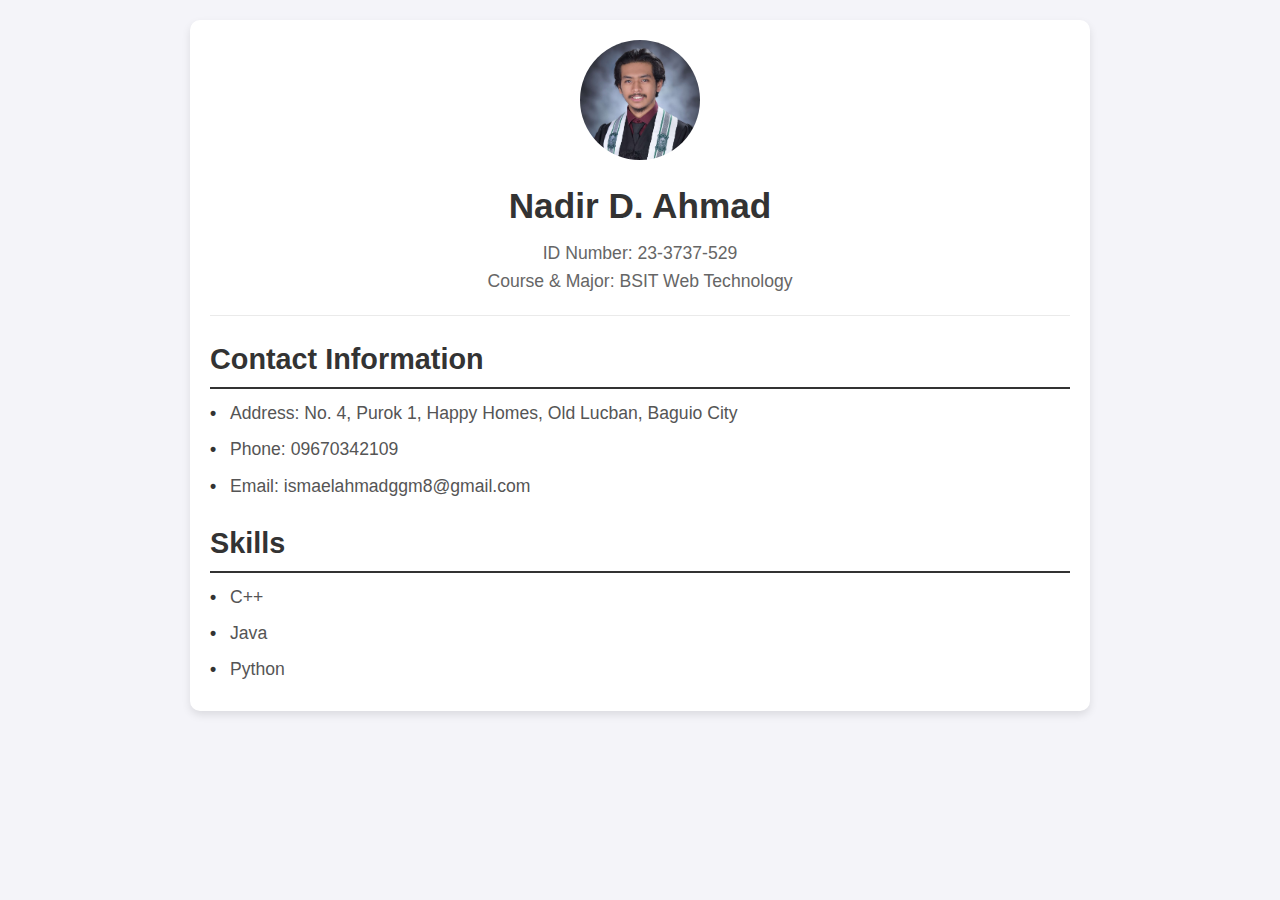
<file: index.html>
<!DOCTYPE html>
<html lang="en">
<head>
    <meta charset="UTF-8">
    <meta name="viewport" content="width=device-width, initial-scale=1.0">
    <title>Resume</title>
    <link rel="stylesheet" href="style.css">
</head>
<body>
    <div class="container">
        <header>
            <img src="image.jpg" class="profile-pic" alt="Profile Picture">
            <h1>Nadir D. Ahmad</h1>
            <p>ID Number: 23-3737-529</p>
            <p>Course & Major: BSIT Web Technology</p>
        </header>
        <section>
            <h2>Contact Information</h2>
            <ul>
                <li>Address: No. 4, Purok 1, Happy Homes, Old Lucban, Baguio City</li>
                <li>Phone: 09670342109</li>
                <li>Email: ismaelahmadggm8@gmail.com</li>
            </ul>
        </section>
        <section>
            <h2>Skills</h2>
            <ul>
                <li>C++</li>
                <li>Java</li>
                <li>Python</li>
            </ul>
        </section>
    </div>
</body>
</html>
</file>
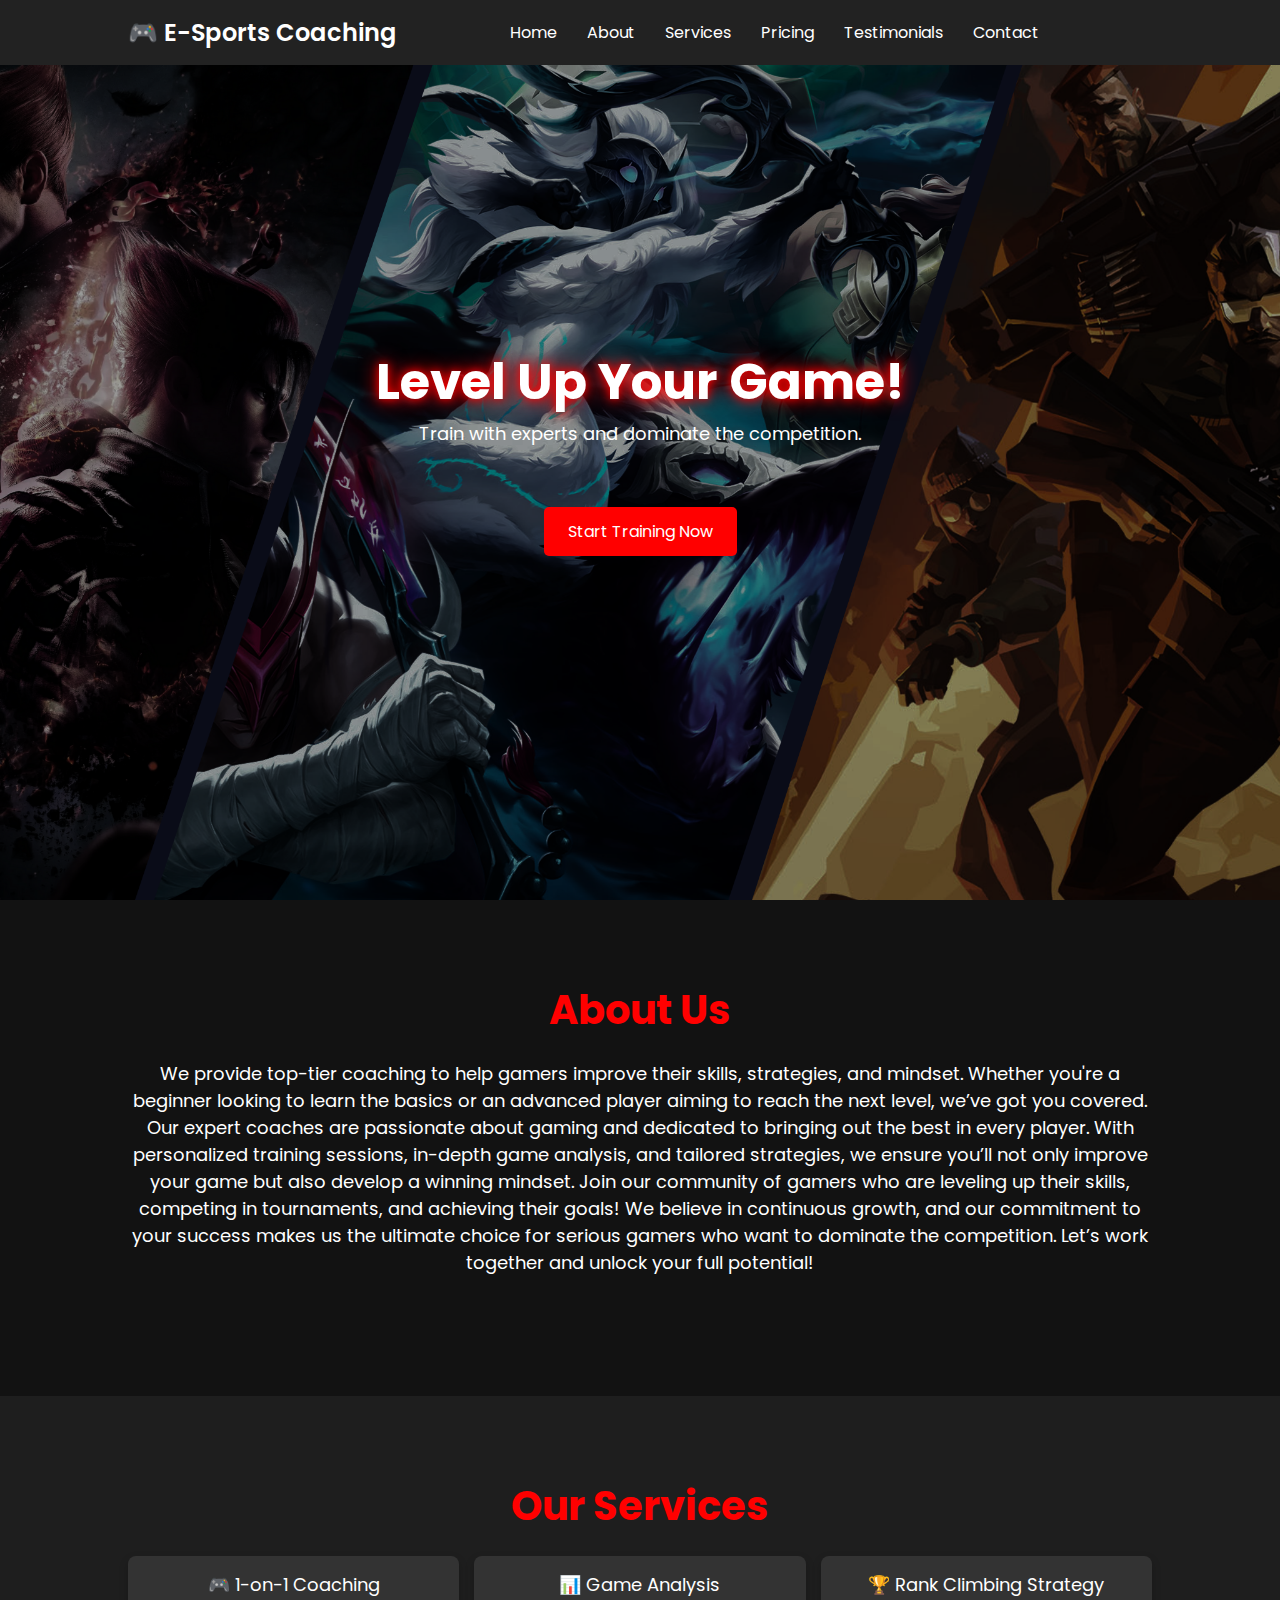
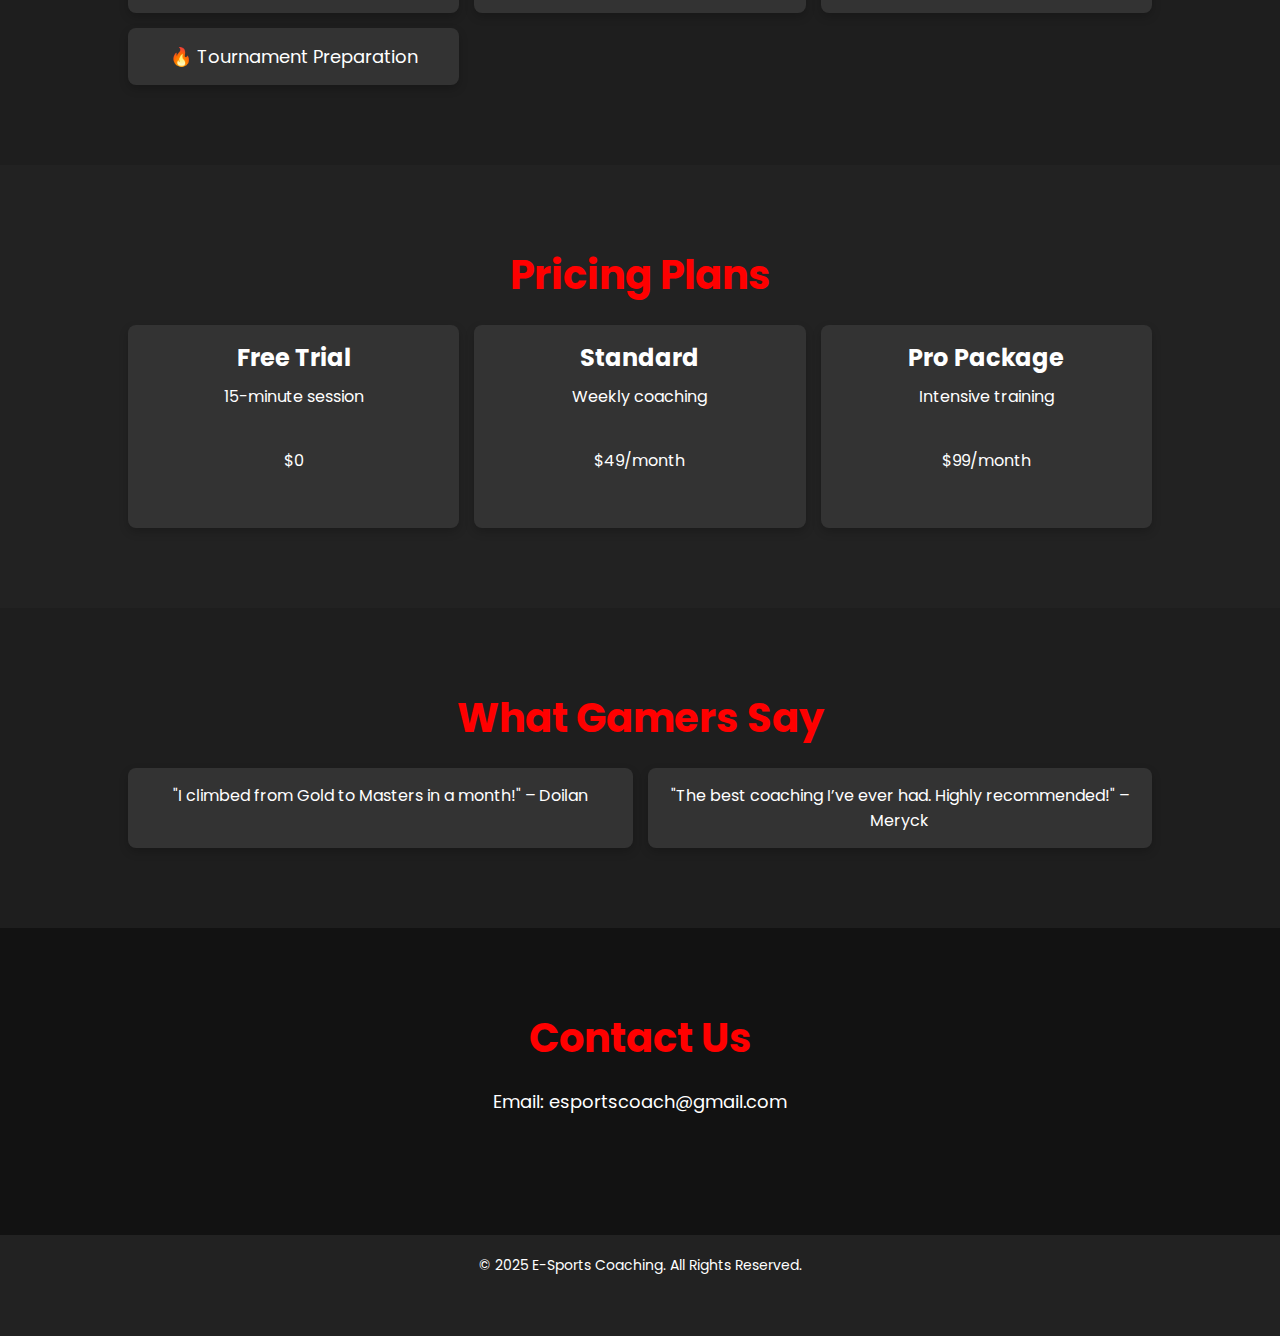
<file: BusinessLandingPage/index.html>
<!DOCTYPE html>
<html lang="en">
<head>
<meta charset="UTF-8">
<meta name="viewport" content="width=device-width, initial-scale=1.0">
<title>E-Sports Coaching | Level Up Your Game</title>
<link rel="stylesheet" href="mystyle.css">
<link rel="stylesheet" href="https://fonts.googleapis.com/css2?family=Poppins:wght@300;400;600&display=swap">
<script defer src="code.js"></script>
</head>
<body>
    <header>
        <div class="logo">🎮 E-Sports Coaching</div>
        <nav>
          <ul id="nav-list">
            <li><a href="#home">Home</a></li>
            <li><a href="#about">About</a></li>
            <li><a href="#services">Services</a></li>
            <li><a href="#pricing">Pricing</a></li>
            <li><a href="#testimonials">Testimonials</a></li>
            <li><a href="#contact">Contact</a></li>
          </ul>
        </nav>
        <div class="menu-toggle" id="mobile-menu">
          <span class="bar"></span>
          <span class="bar"></span>
          <span class="bar"></span>
        </div>
      </header>
<section class="hero" id="home">
<div class="hero-content">
<h1>Level Up Your Game!</h1>
<p>Train with experts and dominate the competition.</p>
<a href="#contact" class="cta">Start Training Now</a>
</div>
</section>
<section class="container" id="about">
<h2>About Us</h2>
<p>We provide top-tier coaching to help gamers improve their skills, strategies, and mindset. Whether you're a beginner looking to learn the basics or an advanced player aiming to reach the next level, we’ve got you covered. Our expert coaches are passionate about gaming and dedicated to bringing out the best in every player.
With personalized training sessions, in-depth game analysis, and tailored strategies, we ensure you’ll not only improve your game but also develop a winning mindset. Join our community of gamers who are leveling up their skills, competing in tournaments, and achieving their goals! We believe in continuous growth, and our commitment to your success makes us the ultimate choice for serious gamers who want to dominate the competition. Let’s work together and unlock your full potential!</p>
</section>
<section class="container" id="services">
<h2>Our Services</h2>
<div class="grid">
<div class="box">🎮 1-on-1 Coaching</div>
<div class="box">📊 Game Analysis</div>
<div class="box">🏆 Rank Climbing Strategy</div>
<div class="box">🔥 Tournament Preparation</div>
</div>
</section>
<section class="container" id="pricing">
<h2>Pricing Plans</h2>
<div class="grid">
<div class="price-box">
<h3>Free Trial</h3>
<p>15-minute session</p>
<p>$0</p>
</div>
<div class="price-box">
<h3>Standard</h3>
<p>Weekly coaching</p>
<p>$49/month</p>
</div>
<div class="price-box">
<h3>Pro Package</h3>
<p>Intensive training</p>
<p>$99/month</p>
</div>
</div>
</section>
<section class="container" id="testimonials">
<h2>What Gamers Say</h2>
<div class="grid">
<div class="testimonial">"I climbed from Gold to Masters in a month!" – Doilan</div>
<div class="testimonial">"The best coaching I’ve ever had. Highly recommended!" – Meryck</div>
</div>
</section>
<section class="container" id="contact">
<h2>Contact Us</h2>
<p>Email: esportscoach@gmail.com</p>
</section>
<footer>
<p>&copy; 2025 E-Sports Coaching. All Rights Reserved.</p>
</footer>
</body>
</html>
</file>
<file: freeCodeCamp/index.html>
<!DOCTYPE html>
<html lang="en">
<head>
    <meta charset="UTF-8">
    <meta name="viewport" content="width=device-width, initial-scale=1.0">
    <title>Document</title>
</head>
<body>
    <input id="number">
    <button id="convert-btn">Convert</button>
    <div id="output"></div>
    <script src="./script.js"></script>
</body>
</html>
</file>
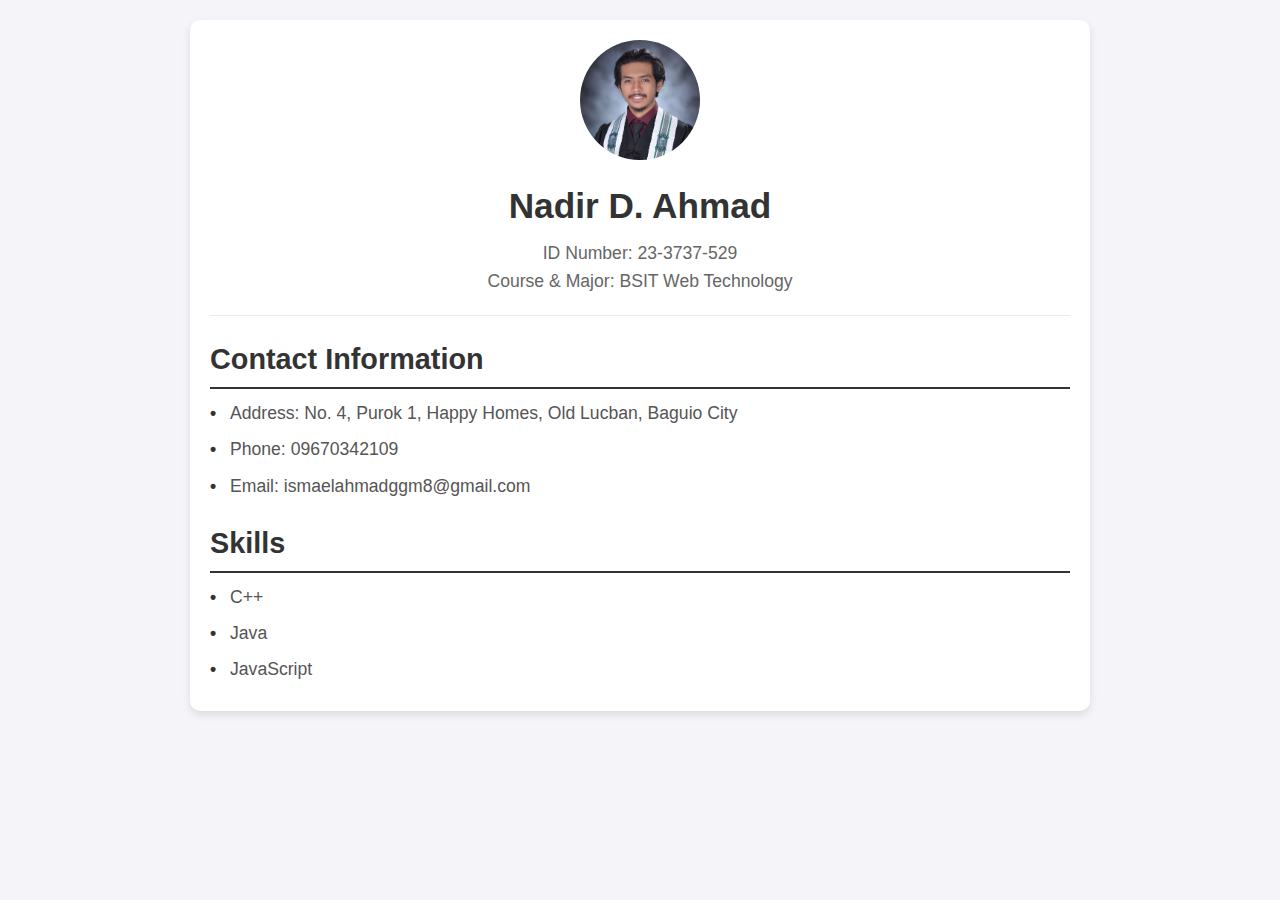
<file: Resume/index.html>
<!DOCTYPE html>
<html lang="en">
<head>
    <meta charset="UTF-8">
    <meta name="viewport" content="width=device-width, initial-scale=1.0">
    <title>Resume</title>
    <link rel="stylesheet" href="style.css">
</head>
<body>
    <div class="container">
        <header>
            <img src="image.jpg" class="profile-pic" alt="Profile Picture">
            <h1>Nadir D. Ahmad</h1>
            <p>ID Number: 23-3737-529</p>
            <p>Course & Major: BSIT Web Technology</p>
        </header>
        <section>
            <h2>Contact Information</h2>
            <ul>
                <li>Address: No. 4, Purok 1, Happy Homes, Old Lucban, Baguio City</li>
                <li>Phone: 09670342109</li>
                <li>Email: ismaelahmadggm8@gmail.com</li>
            </ul>
        </section>
        <section>
            <h2>Skills</h2>
            <ul>
                <li>C++</li>
                <li>Java</li>
                <li>JavaScript</li>
            </ul>
        </section>
    </div>
</body>
</html>
</file>
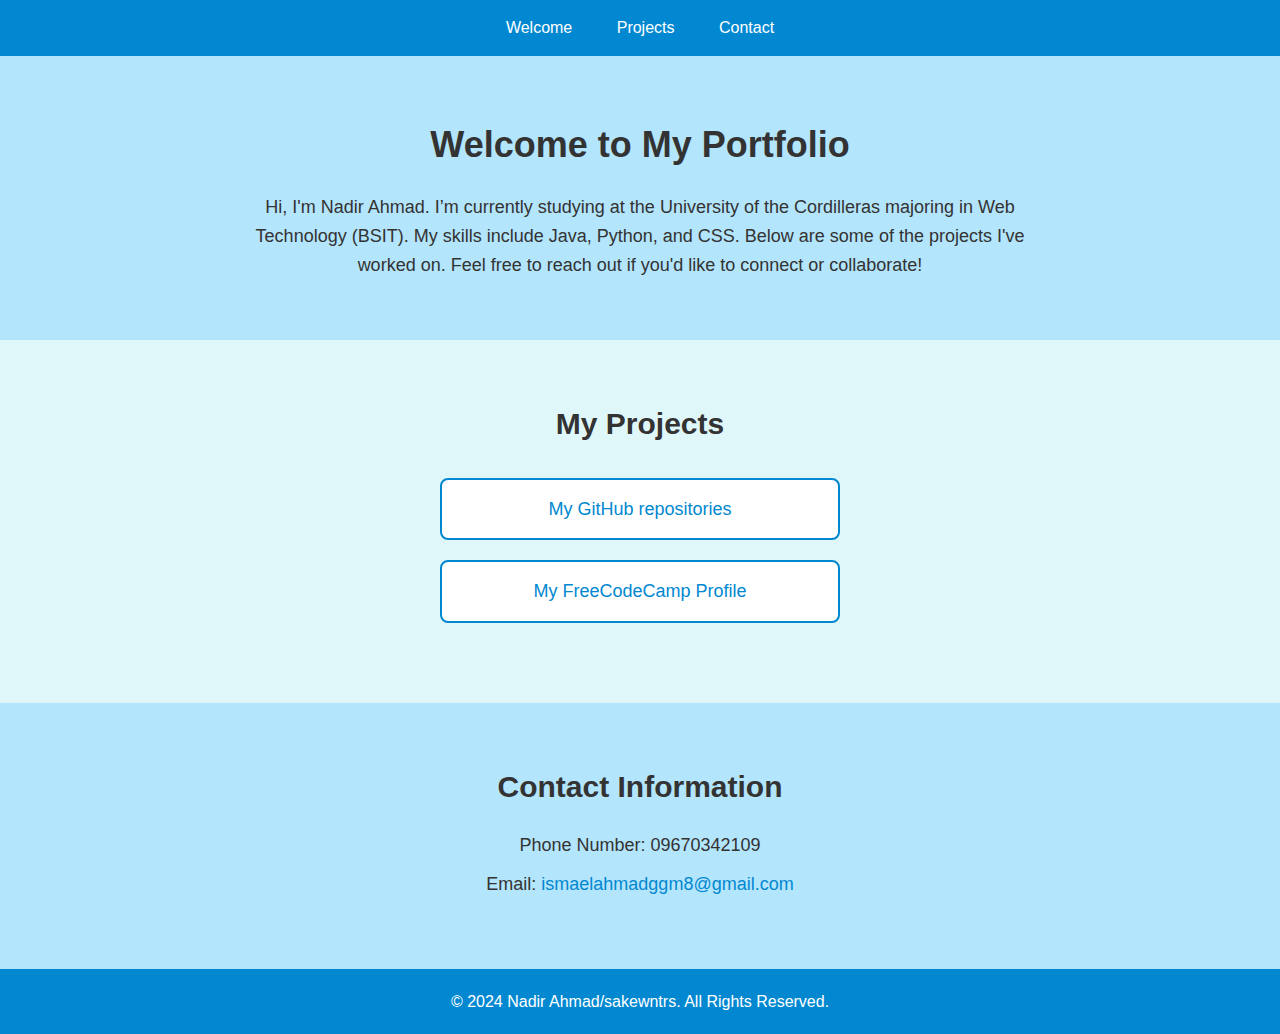
<file: freeCodeCamp/portfolio/index.html>
<!DOCTYPE html>
<html lang="en">
<head>
  <meta charset="UTF-8">
  <meta name="viewport" content="width=device-width, initial-scale=1.0">
  <title>Nadir Ahmad Portfolio</title>
  <link rel="stylesheet" href="style.css">
</head>
<body>

  <ul id="navbar">
    <li><a href="#welcome-section">Welcome</a></li>
    <li><a href="#projects">Projects</a></li>
    <li><a href="#contact">Contact</a></li>
  </ul>

  <div id="welcome-section">
    <h1>Welcome to My Portfolio</h1>
    <p>Hi, I'm Nadir Ahmad. I’m currently studying at the University of the Cordilleras majoring in Web Technology (BSIT). My skills include Java, Python, and CSS. Below are some of the projects I've worked on. Feel free to reach out if you'd like to connect or collaborate!</p>
  </div>


  <div id="projects">
    <h2>My Projects</h2>

    <div class="project-tile">
      <a href="https://github.com/sakewntrs?tab=repositories" target="_blank">My GitHub repositories</a>
    </div>
 
    <div class="project-tile">
      <a id="profile-link" href="https://www.freecodecamp.org/sakewntrs" target="_blank">My FreeCodeCamp Profile</a>
    </div>
  </div>

  <div id="contact">
    <h2>Contact Information</h2>
    <p>Phone Number: 09670342109</p>
    <p>Email: <a href="mailto:ismaelahmadggm8@gmail.com">ismaelahmadggm8@gmail.com</a></p>
  </div>

  <footer>
    <p>© 2024 Nadir Ahmad/sakewntrs. All Rights Reserved.</p>
  </footer>

</body>
</html>
</file>
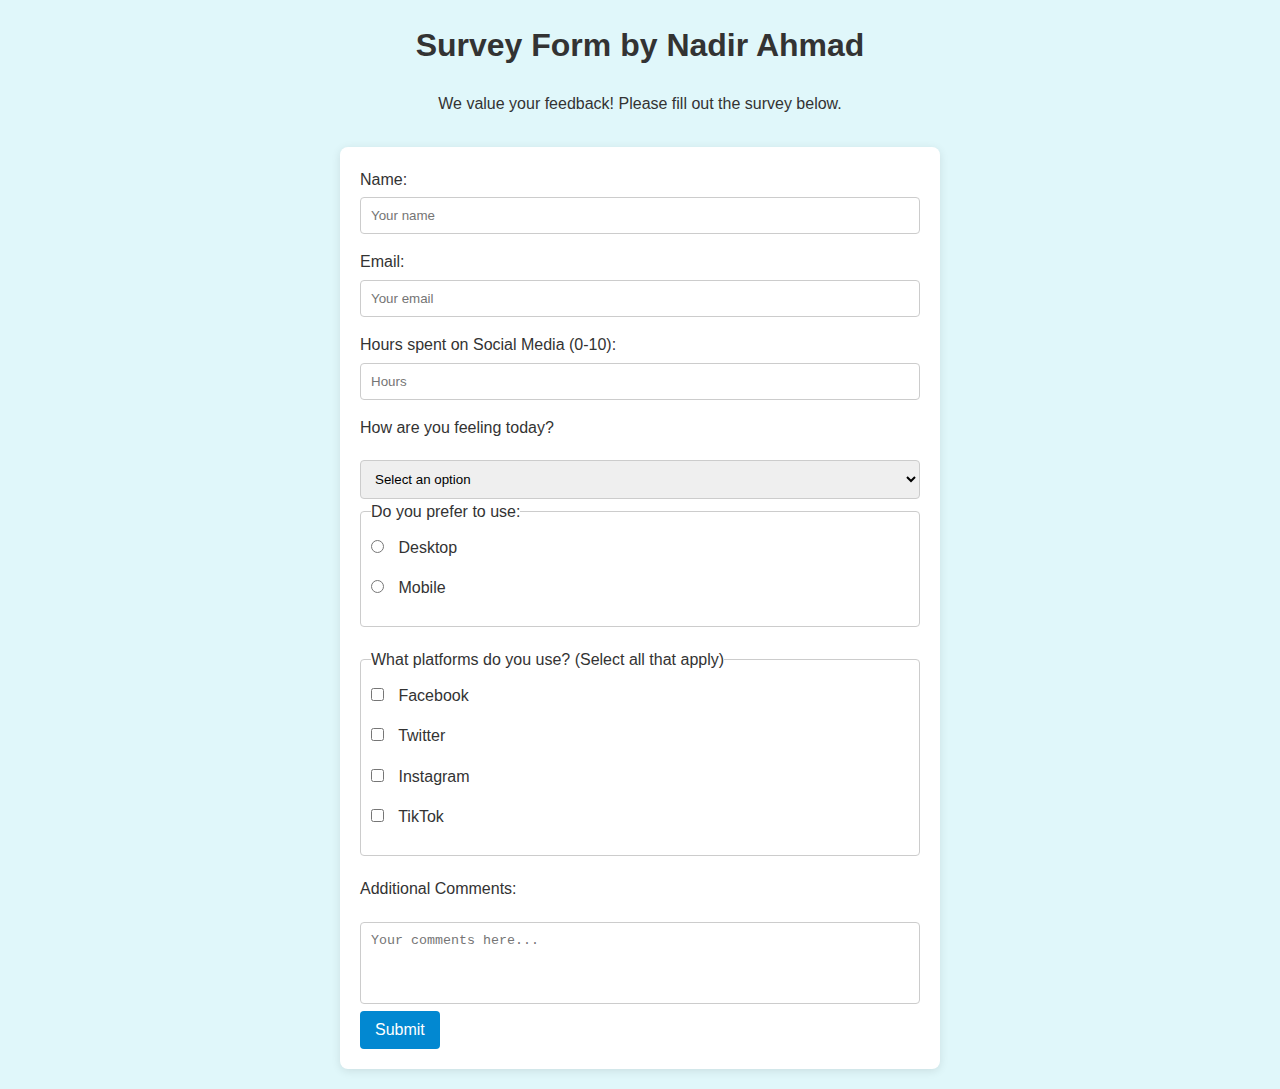
<file: freeCodeCamp/survey/index.html>
<!DOCTYPE html>
<html lang="en">
<head>
  <meta charset="UTF-8">
  <meta name="viewport" content="width=device-width, initial-scale=1.0">
  <title>Survey Form by Nadir Ahmad</title>
  <link rel="stylesheet" href="style.css">
</head>
<body>

  <h1 id="title">Survey Form by Nadir Ahmad</h1>
  <p id="description">We value your feedback! Please fill out the survey below.</p>

  <form id="survey-form">
    <label id="name-label">Name:
      <input id="name" type="text" required placeholder="Your name" />
    </label>

    <label id="email-label">Email:
      <input id="email" type="email" required placeholder="Your email" />
    </label>

    <label id="number-label">Hours spent on Social Media (0-10):
      <input id="number" type="number" min="0" max="10" placeholder="Hours" />
    </label>

    <label for="dropdown">How are you feeling today?</label>
    <select id="dropdown">
      <option value="" disabled selected>Select an option</option>
      <option value="fine">Fine</option>
      <option value="great">Great</option>
      <option value="okay">Okay</option>
      <option value="not_good">Not good</option>
    </select>

    <fieldset>
      <legend>Do you prefer to use:</legend>
      <label>
        <input type="radio" name="platform" value="desktop" required />
        Desktop
      </label>
      <label>
        <input type="radio" name="platform" value="mobile" required />
        Mobile
      </label>
    </fieldset>

    <fieldset>
      <legend>What platforms do you use? (Select all that apply)</legend>
      <label>
        <input type="checkbox" value="facebook" />
        Facebook
      </label>
      <label>
        <input type="checkbox" value="twitter" />
        Twitter
      </label>
      <label>
        <input type="checkbox" value="instagram" />
        Instagram
      </label>
      <label>
        <input type="checkbox" value="tiktok" />
        TikTok
      </label>
    </fieldset>

    <label for="comments">Additional Comments:</label>
    <textarea id="comments" placeholder="Your comments here..." rows="4"></textarea>

    <input type="submit" id="submit" value="Submit" />
  </form>

</body>
</html>
</file>
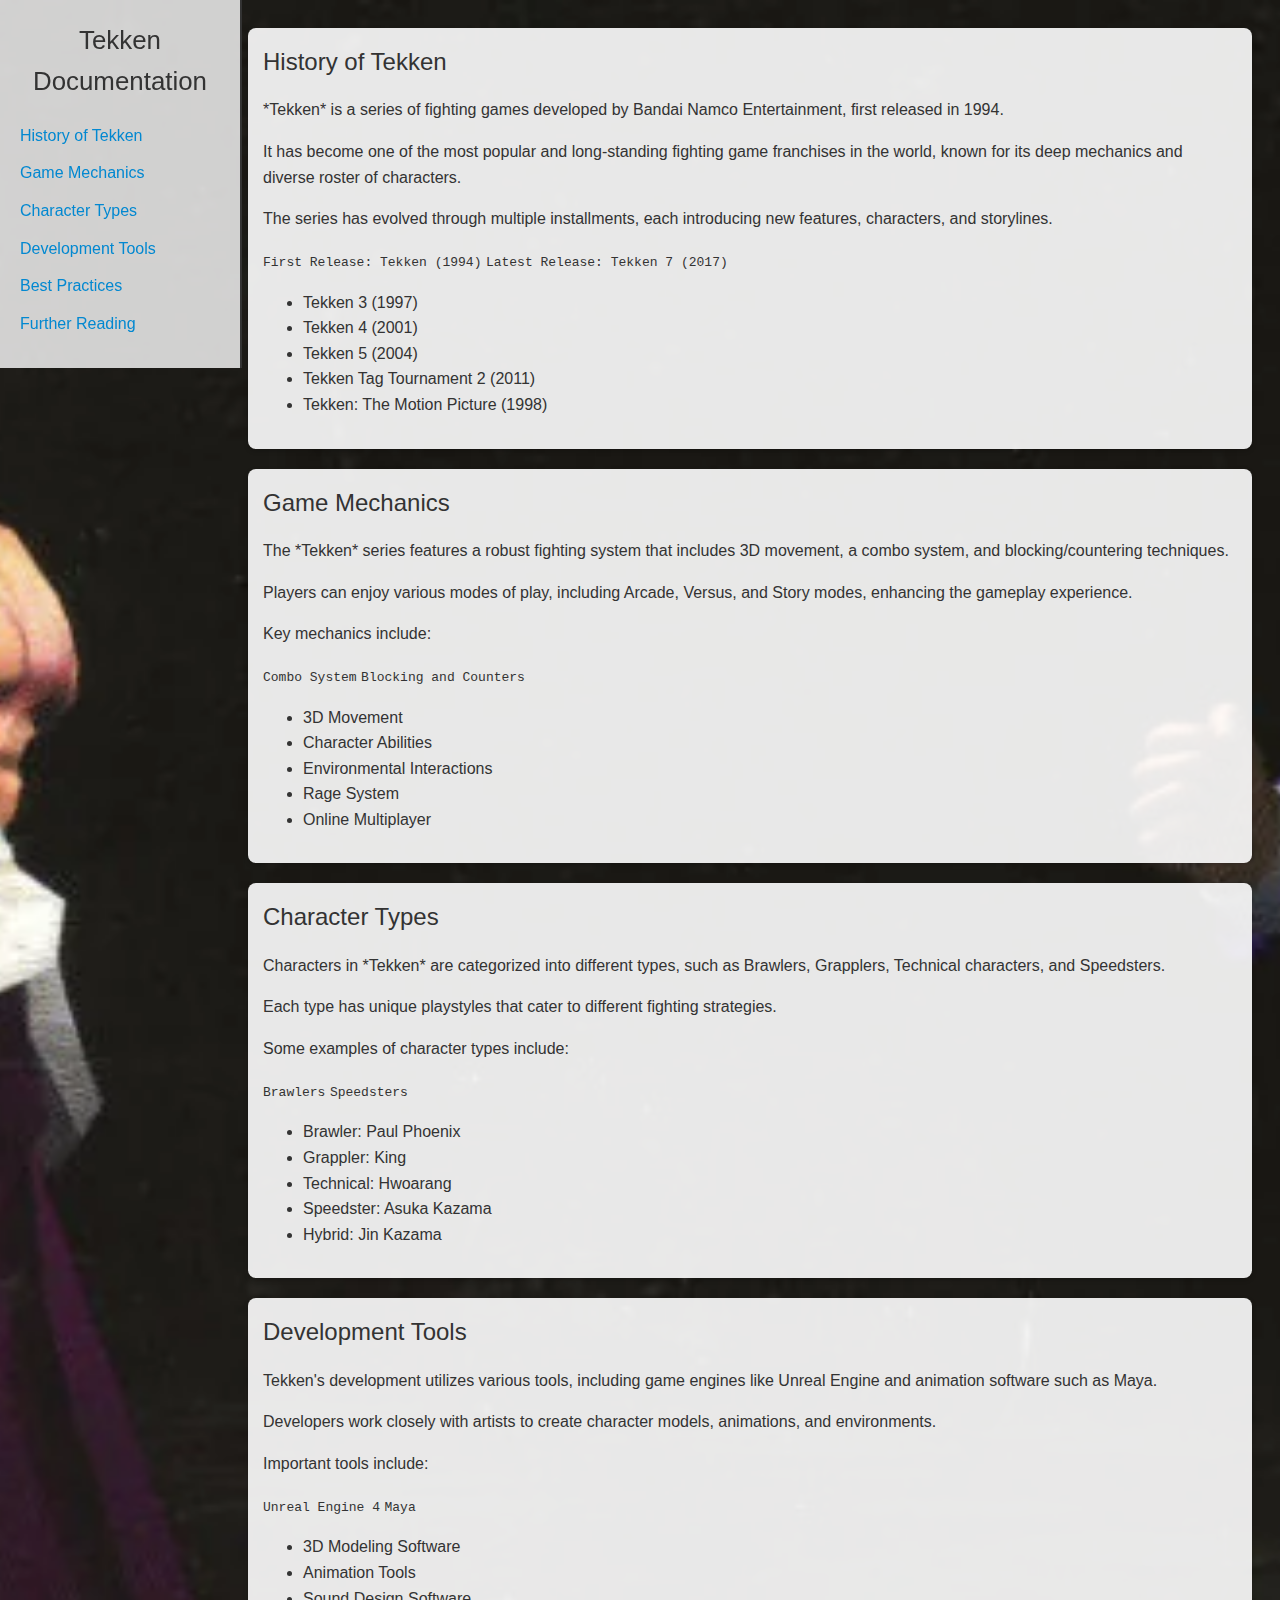
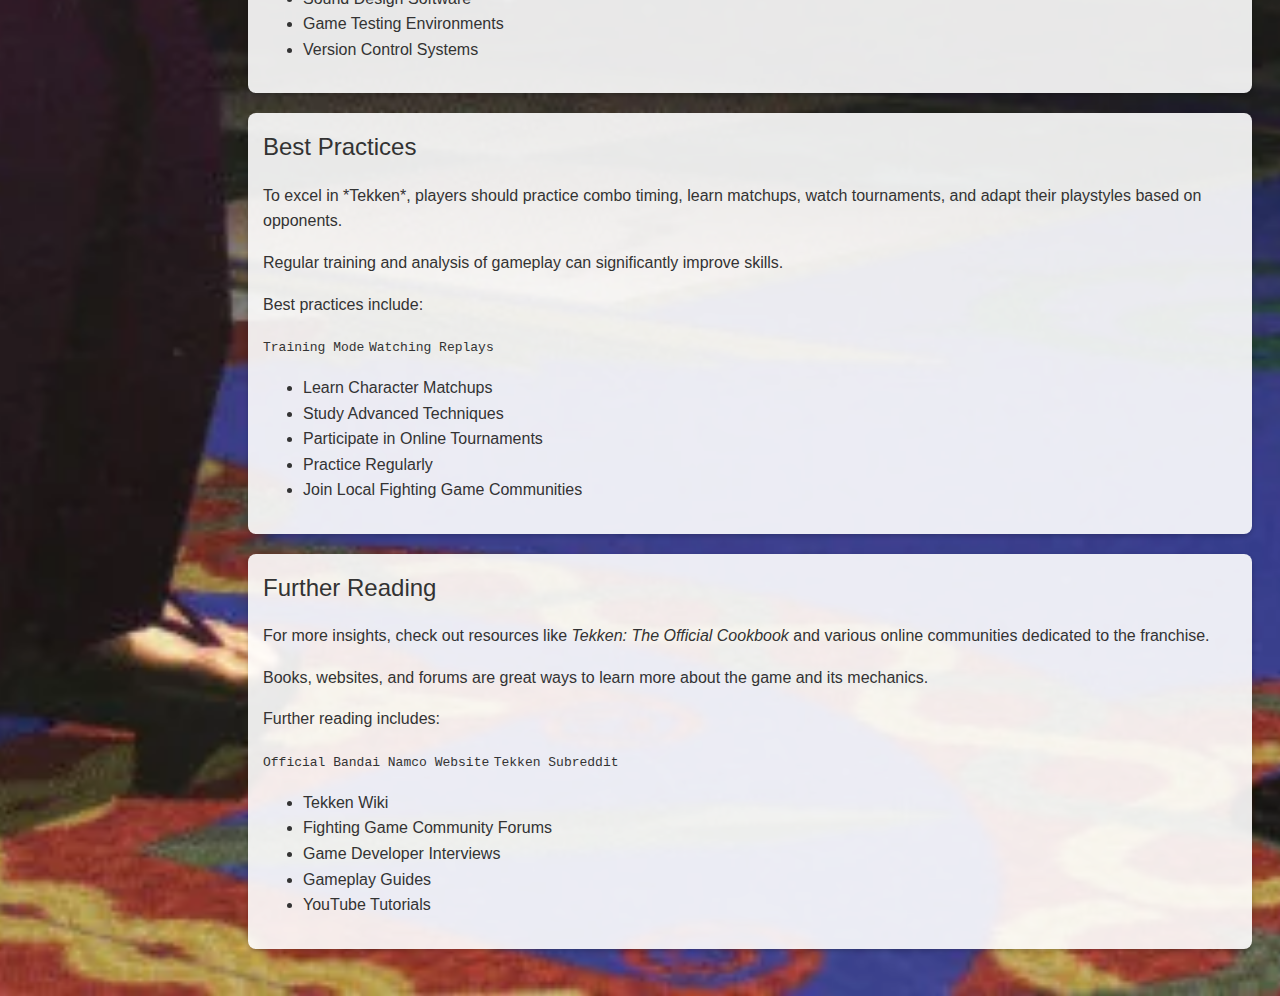
<file: freeCodeCamp/techdoc/index.html>
<!DOCTYPE html>
<html lang="en">
<head>
    <meta charset="UTF-8">
    <meta name="viewport" content="width=device-width, initial-scale=1.0">
    <title>Technical Documentation: Tekken</title>
    <link rel="stylesheet" href="style.css">
</head>
<body>
    <main id='main-doc'>
        <nav id='navbar'>
            <header>Tekken Documentation</header>
            <a class='nav-link' href='#history_of_tekken'>History of Tekken</a>
            <a class='nav-link' href='#game_mechanics'>Game Mechanics</a>
            <a class='nav-link' href='#character_types'>Character Types</a>
            <a class='nav-link' href='#development_tools'>Development Tools</a>
            <a class='nav-link' href='#best_practices'>Best Practices</a>
            <a class='nav-link' href='#further_reading'>Further Reading</a>
        </nav>

        <section class='main-section' id='history_of_tekken'>
            <header>History of Tekken</header>
            <p>*Tekken* is a series of fighting games developed by Bandai Namco Entertainment, first released in 1994.</p>
            <p>It has become one of the most popular and long-standing fighting game franchises in the world, known for its deep mechanics and diverse roster of characters.</p>
            <p>The series has evolved through multiple installments, each introducing new features, characters, and storylines.</p>
            <code>First Release: Tekken (1994)</code>
            <code>Latest Release: Tekken 7 (2017)</code>
            <ul>
                <li>Tekken 3 (1997)</li>
                <li>Tekken 4 (2001)</li>
                <li>Tekken 5 (2004)</li>
                <li>Tekken Tag Tournament 2 (2011)</li>
                <li>Tekken: The Motion Picture (1998)</li>
            </ul>
        </section>

        <section class='main-section' id='game_mechanics'>
            <header>Game Mechanics</header>
            <p>The *Tekken* series features a robust fighting system that includes 3D movement, a combo system, and blocking/countering techniques.</p>
            <p>Players can enjoy various modes of play, including Arcade, Versus, and Story modes, enhancing the gameplay experience.</p>
            <p>Key mechanics include:</p>
            <code>Combo System</code>
            <code>Blocking and Counters</code>
            <ul>
                <li>3D Movement</li>
                <li>Character Abilities</li>
                <li>Environmental Interactions</li>
                <li>Rage System</li>
                <li>Online Multiplayer</li>
            </ul>
        </section>

        <section class='main-section' id='character_types'>
            <header>Character Types</header>
            <p>Characters in *Tekken* are categorized into different types, such as Brawlers, Grapplers, Technical characters, and Speedsters.</p>
            <p>Each type has unique playstyles that cater to different fighting strategies.</p>
            <p>Some examples of character types include:</p>
            <code>Brawlers</code>
            <code>Speedsters</code>
            <ul>
                <li>Brawler: Paul Phoenix</li>
                <li>Grappler: King</li>
                <li>Technical: Hwoarang</li>
                <li>Speedster: Asuka Kazama</li>
                <li>Hybrid: Jin Kazama</li>
            </ul>
        </section>

        <section class='main-section' id='development_tools'>
            <header>Development Tools</header>
            <p>Tekken's development utilizes various tools, including game engines like Unreal Engine and animation software such as Maya.</p>
            <p>Developers work closely with artists to create character models, animations, and environments.</p>
            <p>Important tools include:</p>
            <code>Unreal Engine 4</code>
            <code>Maya</code>
            <ul>
                <li>3D Modeling Software</li>
                <li>Animation Tools</li>
                <li>Sound Design Software</li>
                <li>Game Testing Environments</li>
                <li>Version Control Systems</li>
            </ul>
        </section>

        <section class='main-section' id='best_practices'>
            <header>Best Practices</header>
            <p>To excel in *Tekken*, players should practice combo timing, learn matchups, watch tournaments, and adapt their playstyles based on opponents.</p>
            <p>Regular training and analysis of gameplay can significantly improve skills.</p>
            <p>Best practices include:</p>
            <code>Training Mode</code>
            <code>Watching Replays</code>
            <ul>
                <li>Learn Character Matchups</li>
                <li>Study Advanced Techniques</li>
                <li>Participate in Online Tournaments</li>
                <li>Practice Regularly</li>
                <li>Join Local Fighting Game Communities</li>
            </ul>
        </section>

        <section class='main-section' id='further_reading'>
            <header>Further Reading</header>
            <p>For more insights, check out resources like <em>Tekken: The Official Cookbook</em> and various online communities dedicated to the franchise.</p>
            <p>Books, websites, and forums are great ways to learn more about the game and its mechanics.</p>
            <p>Further reading includes:</p>
            <code>Official Bandai Namco Website</code>
            <code>Tekken Subreddit</code>
            <ul>
                <li>Tekken Wiki</li>
                <li>Fighting Game Community Forums</li>
                <li>Game Developer Interviews</li>
                <li>Gameplay Guides</li>
                <li>YouTube Tutorials</li>
            </ul>
        </section>
    </main>
</body>
</html>
</file>
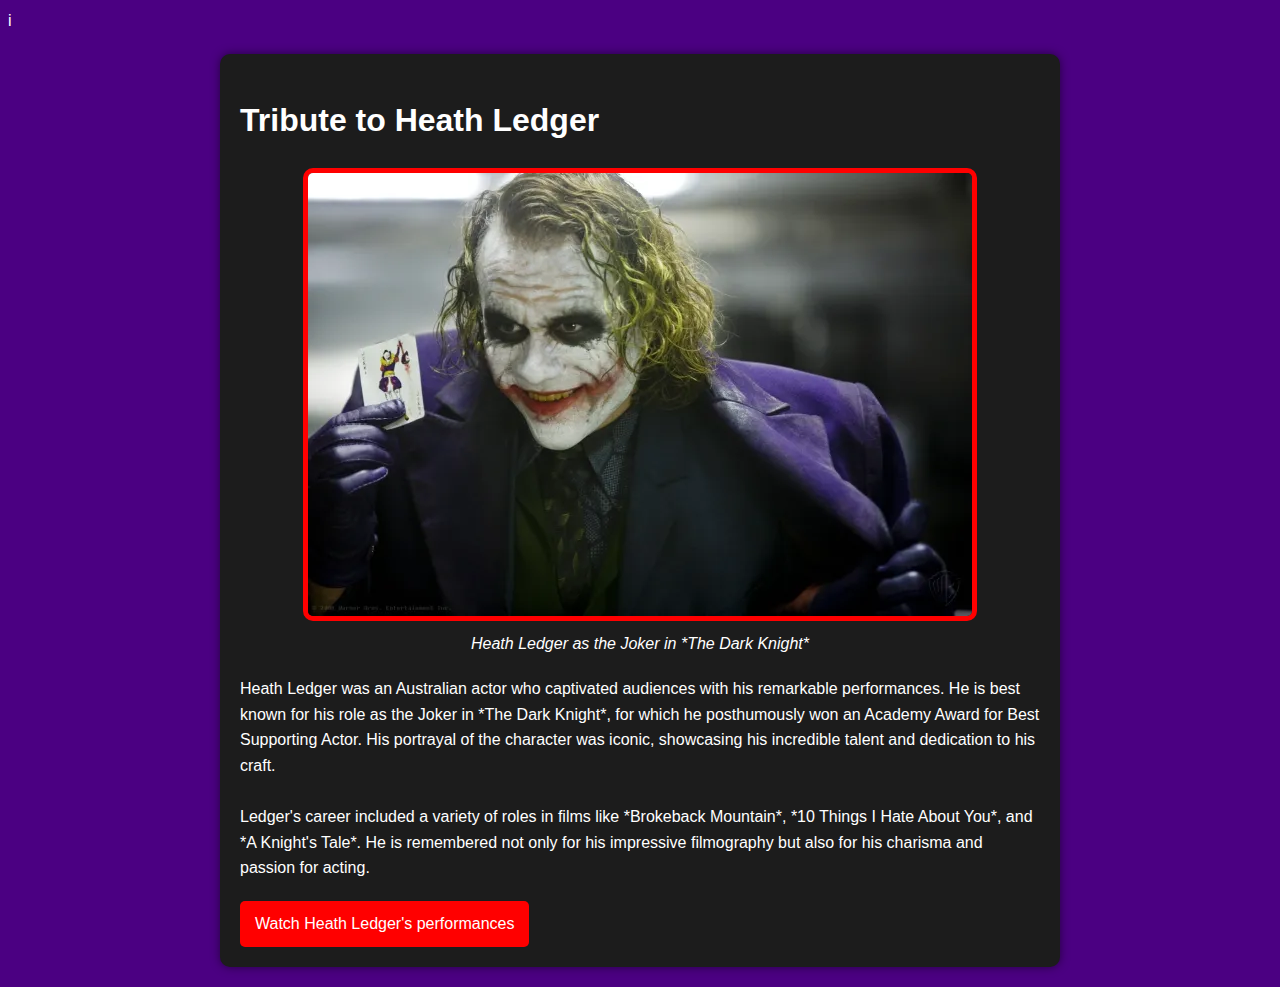
<file: freeCodeCamp/tribute/index.html>
i <!DOCTYPE html>
<html lang="en">
<head>
  <meta charset="UTF-8">
  <meta name="viewport" content="width=device-width, initial-scale=1.0">
  <title>Tribute Page</title>
  <link rel="stylesheet" href="style.css">
</head>
<body>
  <main id='main'>
    <h1 id='title'>Tribute to Heath Ledger</h1>
    <figure id='img-div'>
      <img id='image' src='HL_Joker_Dark_Knight.jpg' alt='Heath Ledger as Joker'/>
      <figcaption id='img-caption'>Heath Ledger as the Joker in *The Dark Knight*</figcaption>
    </figure>
    <div id='tribute-info'>
      Heath Ledger was an Australian actor who captivated audiences with his remarkable performances. He is best known for his role as the Joker in *The Dark Knight*, for which he posthumously won an Academy Award for Best Supporting Actor. His portrayal of the character was iconic, showcasing his incredible talent and dedication to his craft.
      <br><br>
      Ledger's career included a variety of roles in films like *Brokeback Mountain*, *10 Things I Hate About You*, and *A Knight's Tale*. He is remembered not only for his impressive filmography but also for his charisma and passion for acting.
    </div>
    <a id='tribute-link' href='https://www.youtube.com/watch?v=lNLmk7CPtOw' target='_blank'>Watch Heath Ledger's performances</a>
  </main>
</body>
</html>
</file>
<file: style.css>
* {
    margin: 0;
    padding: 0;
    box-sizing: border-box;
}

body {
    font-family: Arial, sans-serif;
    background-color: #f4f4f9;
    color: #333;
    line-height: 1.6;
}

.container {
    max-width: 900px;
    margin: 20px auto;
    padding: 20px;
    background-color: #fff;
    border-radius: 10px;
    box-shadow: 0 4px 8px rgba(0, 0, 0, 0.1);
}

header {
    text-align: center;
    padding-bottom: 20px;
    border-bottom: 1px solid #eaeaea;
}

header img {
    width: 120px;
    height: 120px;
    border-radius: 50%;
    object-fit: cover;
    margin-bottom: 10px;
}

h1 {
    font-size: 2.2em;
    margin-bottom: 5px;
}

p {
    font-size: 1.1em;
    color: #666;
}

section {
    margin-top: 20px;
}

h2 {
    font-size: 1.8em;
    margin-bottom: 10px;
    color: #333;
    border-bottom: 2px solid #333;
    padding-bottom: 5px;
}

ul {
    list-style-type: none;
    padding-left: 0;
}

ul li {
    font-size: 1.1em;
    margin-bottom: 8px;
    color: #555;
}

ul li::before {
    content: "•";
    color: #333;
    font-weight: bold;
    display: inline-block;
    width: 20px;
}
</file>
<file: BusinessLandingPage/mystyle.css>
* {
    margin: 0;
    padding: 0;
    box-sizing: border-box;
    font-family: 'Poppins', sans-serif;
  }
  
  body {
    background-color: #121212;
    color: #fff;
  }
  
  header {
    display: flex;
    justify-content: space-between;
    align-items: center;
    padding: 15px 10%;
    background: #222;
    position: fixed;
    width: 100%;
    top: 0;
    z-index: 1000;
  }
  
  .logo {
    display: flex;
    align-items: center;
    font-size: 24px;
    font-weight: 600;
    color: #fff;
  }
  
  nav ul {
    list-style: none;
    display: flex;
  }
  
  nav ul li {
    margin: 0 15px;
  }
  
  nav ul li a {
    text-decoration: none;
    color: #fff;
    font-weight: 400;
    transition: 0.3s;
  }
  
  nav ul li a:hover {
    color: #ff0000;
  }
  
  .hero {
    height: 100vh;
    background: url(tekken8.png) no-repeat center/cover;
    display: flex;
    justify-content: center;
    align-items: center;
    text-align: center;
    position: relative;
  }
  
  .hero-content {
    z-index: 10;
  }
  
  .hero h1 {
    font-size: 50px;
    text-shadow: 0 0 10px #ff0000, 0 0 20px #ff0000;
  }
  
  .cta {
    padding: 12px 24px;
    background: #ff0000;
    color: #fff;
    border-radius: 5px;
    font-size: 16px;
    text-decoration: none;
    display: inline-block;
    margin-top: 20px;
    transition: 0.3s;
    position: relative;
    z-index: 20;
  }
  
  .cta:hover {
    background: #cc0000;
    text-shadow: 0 0 20px #cc0000;
  }
  
  .container {
    padding: 80px 10%;
  }
  
  h2 {
    font-size: 40px;
    margin-bottom: 20px;
    text-align: center;
    color: #ff0000;
  }
  
  p {
    text-align: center;
    font-size: 18px;
    line-height: 1.5;
    margin-bottom: 40px;
  }
  
  #services {
    background-color: #1e1e1e;
  }
  
  .grid {
    display: grid;
    grid-template-columns: repeat(auto-fit, minmax(250px, 1fr));
    gap: 15px;
  }
  
  .box {
    background: #333;
    padding: 15px;
    border-radius: 8px;
    text-align: center;
    box-shadow: 0 4px 10px rgba(0, 0, 0, 0.2);
    transition: 0.3s;
    font-size: 18px;
  }
  
  .box:hover {
    background: #ff0000;
    color: #fff;
    box-shadow: 0 10px 30px rgba(255, 0, 0, 0.5);
  }
  
  #pricing {
    background-color: #222;
  }
  
  .price-box {
    background: #333;
    padding: 15px;
    border-radius: 8px;
    text-align: center;
    box-shadow: 0 4px 10px rgba(0, 0, 0, 0.2);
    transition: 0.3s;
    font-size: 18px;
  }
  
  .price-box:hover {
    background: #ff0000;
    color: #fff;
    box-shadow: 0 10px 30px rgba(255, 0, 0, 0.5);
  }
  
  h3 {
    font-size: 24px;
    color: #fff;
    margin-bottom: 10px;
  }
  
  .price-box p {
    font-size: 16px;
  }
  
  #testimonials {
    background-color: #1e1e1e;
    padding: 80px 10%;
  }
  
  .testimonial {
    background: #333;
    padding: 15px;
    border-radius: 8px;
    text-align: center;
    color: #fff;
    box-shadow: 0 4px 10px rgba(0, 0, 0, 0.2);
    transition: 0.3s;
    font-size: 16px;
  }
  
  .testimonial:hover {
    background: #ff0000;
    color: #fff;
    box-shadow: 0 10px 30px rgba(255, 0, 0, 0.5);
  }
  
  .testimonial p {
    font-size: 16px;
    margin-bottom: 10px;
  }
  
  footer {
    padding: 20px;
    text-align: center;
    background-color: #222;
    color: #fff;
    position: relative;
    bottom: 0;
    width: 100%;
  }
  
  footer p {
    font-size: 14px;
    color: #fff;
  }
  
  /* Responsive Styles */
  @media (max-width: 768px) {
    header {
      padding: 15px 5%;
    }
  
    .logo {
      font-size: 20px;
    }
  
    nav ul {
      display: none;
      flex-direction: column;
      background: #222;
      position: absolute;
      top: 60px;
      left: 0;
      width: 100%;
      text-align: center;
    }
  
    nav ul.active {
      display: flex;
    }
  
    nav ul li {
      margin: 10px 0;
    }
  
    .hero h1 {
      font-size: 36px;
    }
  
    .cta {
      font-size: 14px;
      padding: 10px 20px;
    }
  
    .container {
      padding: 60px 5%;
    }
  
    h2 {
      font-size: 32px;
    }
  
    p {
      font-size: 16px;
    }
  
    .grid {
      grid-template-columns: 1fr;
    }
  
    .box, .price-box, .testimonial {
      font-size: 16px;
    }
  }
  
  @media (max-width: 480px) {
    .hero h1 {
      font-size: 28px;
    }
  
    .cta {
      font-size: 12px;
      padding: 8px 16px;
    }
  
    h2 {
      font-size: 28px;
    }
  
    p {
      font-size: 14px;
    }
  }

  /*ayaw magpush
</file>
<file: Resume/style.css>
* {
    margin: 0;
    padding: 0;
    box-sizing: border-box;
}

body {
    font-family: Arial, sans-serif;
    background-color: #f4f4f9;
    color: #333;
    line-height: 1.6;
}

.container {
    max-width: 900px;
    margin: 20px auto;
    padding: 20px;
    background-color: #fff;
    border-radius: 10px;
    box-shadow: 0 4px 8px rgba(0, 0, 0, 0.1);
}

header {
    text-align: center;
    padding-bottom: 20px;
    border-bottom: 1px solid #eaeaea;
}

header img {
    width: 120px;
    height: 120px;
    border-radius: 50%;
    object-fit: cover;
    margin-bottom: 10px;
}

h1 {
    font-size: 2.2em;
    margin-bottom: 5px;
}

p {
    font-size: 1.1em;
    color: #666;
}

section {
    margin-top: 20px;
}

h2 {
    font-size: 1.8em;
    margin-bottom: 10px;
    color: #333;
    border-bottom: 2px solid #333;
    padding-bottom: 5px;
}

ul {
    list-style-type: none;
    padding-left: 0;
}

ul li {
    font-size: 1.1em;
    margin-bottom: 8px;
    color: #555;
}

ul li::before {
    content: "•";
    color: #333;
    font-weight: bold;
    display: inline-block;
    width: 20px;
}
</file>
<file: freeCodeCamp/portfolio/style.css>
* {
  margin: 0;
  padding: 0;
  box-sizing: border-box;
}

body {
  font-family: 'Arial', sans-serif;
  line-height: 1.6;
  background-color: #e0f7fa;
  color: #333;
}

#navbar {
  background-color: #0288d1; 
  list-style-type: none;
  overflow: hidden;
  text-align: center;
}

#navbar li {
  display: inline-block;
}

#navbar li a {
  display: inline-block;
  color: white;
  text-decoration: none;
  padding: 15px 20px;
  font-size: 16px;
}

#navbar li a:hover {
  background-color: #0277bd;
}

#welcome-section {
  padding: 60px 20px;
  text-align: center;
  background-color: #b3e5fc;
}

#welcome-section h1 {
  font-size: 36px;
  margin-bottom: 20px;
}

#welcome-section p {
  font-size: 18px;
  max-width: 800px;
  margin: 0 auto;
}

#projects {
  padding: 60px 20px;
  text-align: center;
}

#projects h2 {
  font-size: 30px;
  margin-bottom: 30px;
}

.project-tile {
  margin: 20px auto;
  padding: 15px;
  background-color: white;
  border: 2px solid #0288d1;
  border-radius: 8px;
  max-width: 400px;
}

.project-tile a {
  text-decoration: none;
  color: #0288d1;
  font-size: 18px;
}

.project-tile a:hover {
  text-decoration: underline;
}

#contact {
  padding: 60px 20px;
  background-color: #b3e5fc;
  text-align: center;
}

#contact h2 {
  font-size: 30px;
  margin-bottom: 20px;
}

#contact p {
  font-size: 18px;
  margin: 10px 0;
}

#contact a {
  color: #0288d1;
  text-decoration: none;
}

#contact a:hover {
  text-decoration: underline;
}

footer {
  background-color: #0288d1;
  color: white;
  padding: 20px;
  text-align: center;
}

@media (max-width: 768px) {
  #navbar li {
    display: block;
    padding: 10px 0;
  }

  #projects .project-tile {
    max-width: 100%;
  }
}
</file>
<file: freeCodeCamp/survey/style.css>
* {
    margin: 0;
    padding: 0;
    box-sizing: border-box;
}

body {
    font-family: 'Arial', sans-serif;
    line-height: 1.6;
    background-color: #e0f7fa;
    color: #333;
    padding: 20px;
}

#title {
    text-align: center;
    margin-bottom: 20px;
}

#description {
    text-align: center;
    margin-bottom: 30px;
}

form {
    max-width: 600px;
    margin: 0 auto;
    padding: 20px;
    background: white;
    border-radius: 8px;
    box-shadow: 0 2px 10px rgba(0, 0, 0, 0.1);
}

label {
    display: block;
    margin-bottom: 15px;
}

input[type="text"],
input[type="email"],
input[type="number"],
select,
textarea {
    width: 100%;
    padding: 10px;
    margin-top: 5px;
    border: 1px solid #ccc;
    border-radius: 4px;
}

input[type="checkbox"],
input[type="radio"] {
    margin-right: 10px;
}

fieldset {
    margin-bottom: 20px;
    border: 1px solid #ccc;
    border-radius: 4px;
    padding: 10px;
}

textarea {
    resize: none;
}

#submit {
    background-color: #0288d1;
    color: white;
    border: none;
    padding: 10px 15px;
    border-radius: 4px;
    cursor: pointer;
    font-size: 16px;
}

#submit:hover {
    background-color: #0277bd;
}
</file>
<file: freeCodeCamp/techdoc/style.css>
body {
    font-family: 'Arial', sans-serif;
    line-height: 1.6;
    background-color: #e0f7fa;
    color: #333;
    background-image: url('nostalgictekken.jpg');
    background-size: cover;
    background-repeat: no-repeat;
    background-position: center;
}

#navbar {
    position: fixed;
    left: 0;
    top: 0;
    width: 200px;
    padding: 20px;
    background-color: rgba(255, 255, 255, 0.8);
    border-right: 2px solid #333;
}

#navbar header {
    font-size: 1.618em;
    margin-bottom: 20px;
    text-align: center;
}

#navbar a {
    text-decoration: none;
    display: block;
    margin-bottom: 12px;
    color: #0288d1;
}

#navbar a:hover {
    color: #ff4081;
}

#main-doc {
    margin-left: 220px;
    padding: 20px;
}

.main-section {
    background-color: rgba(255, 255, 255, 0.9);
    margin-bottom: 20px;
    padding: 15px;
    border-radius: 8px;
    box-shadow: 0 2px 5px rgba(0, 0, 0, 0.2);
}

.main-section header {
    font-size: 1.5em;
    margin-bottom: 10px;
}

@media (max-height: 600px) {
    .main-section {
        font-size: .7em;
    }
}
</file>
<file: freeCodeCamp/tribute/style.css>
body {
    background-color: #4b0082;
    color: #ffffff; 
    font-family: Arial, sans-serif;
    line-height: 1.6;
  }
  
  #main {
    max-width: 800px;
    margin: 20px auto;
    padding: 20px;
    background-color: #1c1c1c;
    border-radius: 10px;
    box-shadow: 0 0 10px rgba(0, 0, 0, 0.5);
  }
  
  #image {
    max-width: 100%;
    height: auto;
    display: block;
    margin: 0 auto;
    border: 5px solid #ff0000;
    border-radius: 10px;
  }
  
  #img-caption {
    text-align: center;
    margin-top: 10px;
    font-style: italic;
  }
  
  #tribute-info {
    margin: 20px 0;
  }
  
  #tribute-link {
    display: inline-block;
    background-color: #ff0000;
    color: white;
    padding: 10px 15px;
    text-decoration: none;
    border-radius: 5px;
    text-align: center;
  }
  
  #tribute-link:hover {
    background-color: #e60000;
  }
</file>
